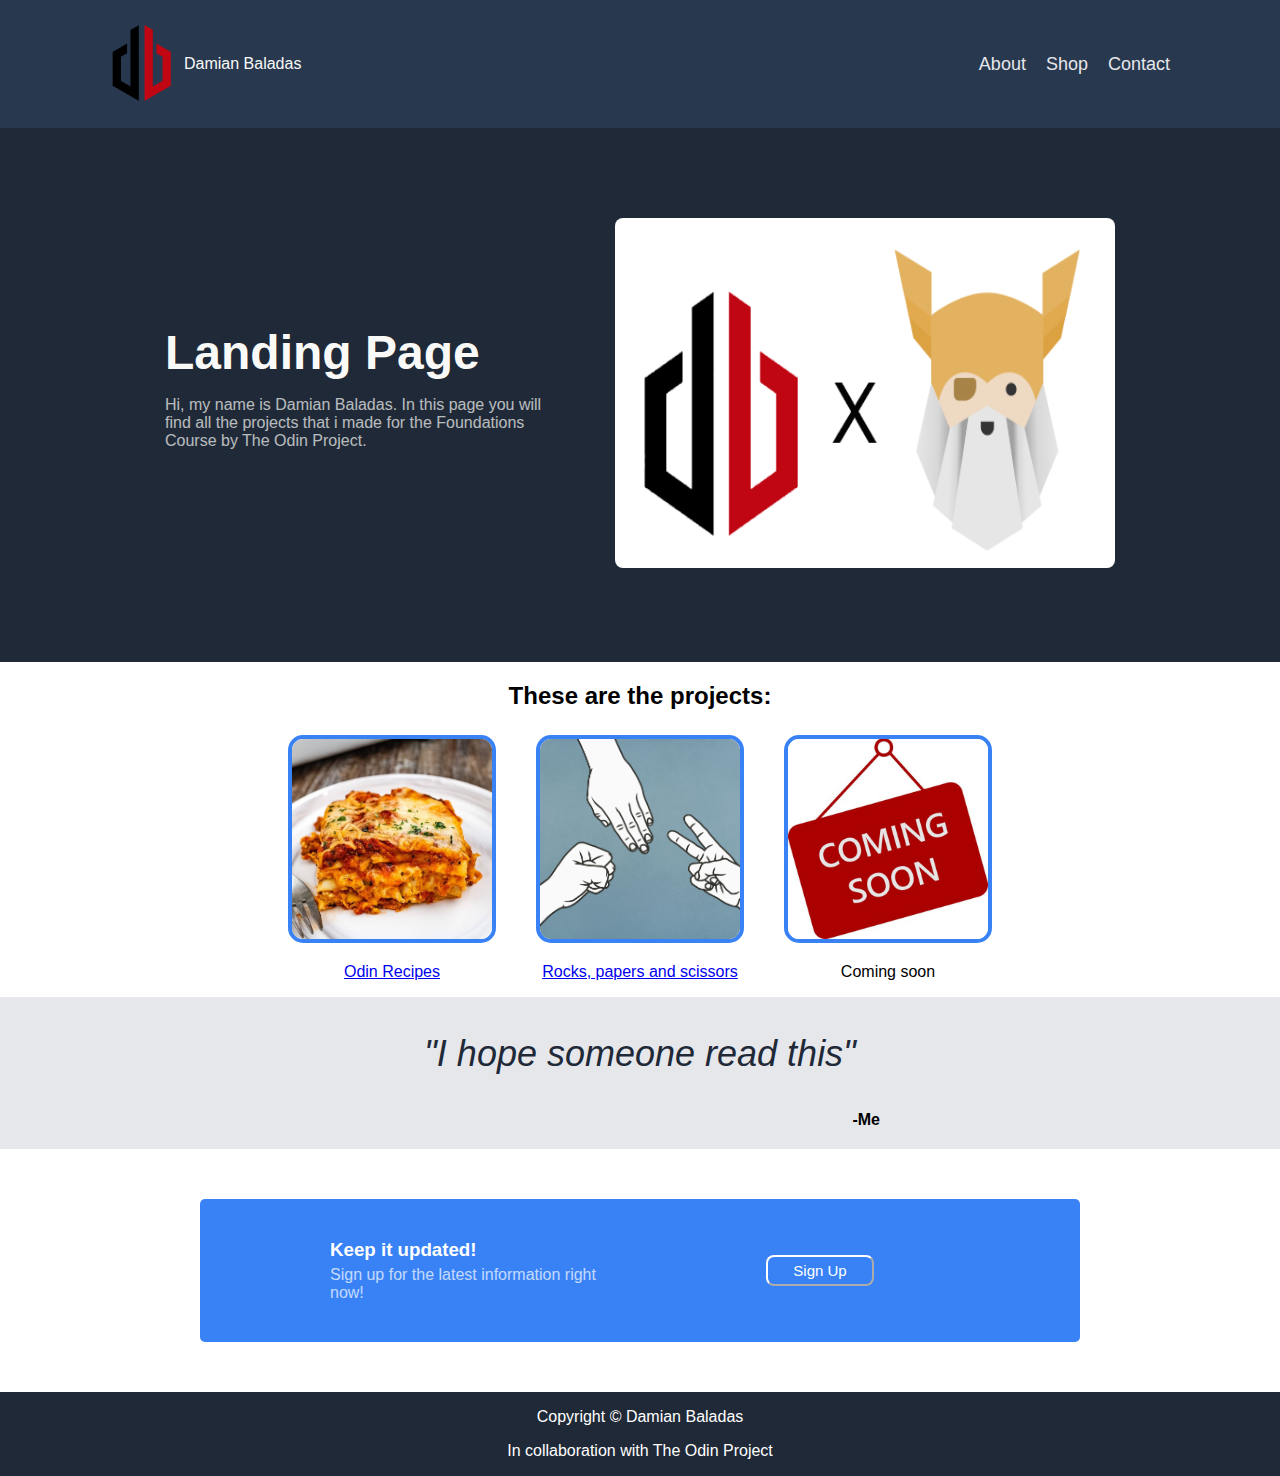
<file: index.html>
<!DOCTYPE html>
<html lang="en">
    <head>
        <meta charset="UTF-8">
        <link rel="icon" href="media/logo.png"> 
        <link href="style.css" rel="stylesheet" type="text/css" media="all"/>
        <title>Damian Baladas - TOP</title>
        <meta http-equiv="X-UA-Compatible" content="IE=edge">
        <meta name="viewport" content="width=device-width, initial-scale=1.0">
    </head>

<body>
    <div class="container">
       
        <nav class="bx navbar"> <!--Barra de navegacion superior-->
            <div class="header-logo">
                <img src="media/logo.png">
            </div>
            <div>
                <p>Damian Baladas</p>
            </div>
            <div class="header-link">
                <a href="#">About</a>
                <a href="#">Shop</a>
                <a href="#">Contact</a>
            </div>
        </nav>

        <div class="bx hero"> <!--Caja del medio, presentación-->
            <div class="hero-1 hero-cta"> <!--Para resaltar el texto dentro de la caja-->
                <h1>Landing Page</h1>
                <p>Hi, my name is Damian Baladas. In this page you will find all the projects that i made for the Foundations Course by The Odin Project.</p>
            </div>
            <div class="hero-1 hero-image"> <!--Para resaltar la imagen principal-->
                <a title="The Odin Project" href="https://www.theodinproject.com/"><img src="media/LOGOS.png" alt="img"></a>
            </div>
        </div>

        <div class="bx content"> <!--Caja de contenido, enlaces a los proyectos-->
            <h2>These are the projects:</h2>
            <div class="content-info">
                <div>
                    <a title="Odin Recipes" href="odin-recipes/index.html"><img src="media/lasagna.jpg" alt="chef"></a> <!--primer proyecto-->
                    <a title="Odin Recipes" href="odin-recipes/index.html"><p>Odin Recipes</p></a>
                </div>
                <div>
                   <a tittle="Rocks, Papers and Scissors" href="rps/index.html"><img src="media/rps.jpg" alt="rick paper scissor"></a>  <!--segundo proyecto-->
                   <a tittle="Rocks, Papers and Scissors" href="rps/index.html"><p>Rocks, papers and scissors</p></a> 
                </div>
                <div>
                    <img src="media/comingsoon.jpeg" alt="cooming soon"> <!--tercer proyecto-->
                    <p>Coming soon</p>
                </div>
            </div>
        </div>

        <div class="bx quote"> <!--Por si pinta poner una frase entrecomillada-->
                <p>"I hope someone read this"</p>
                <b>-Me</b>
        </div>

        <div class="bx sign-up"> <!--Boton para registrarse-->
            <div class="sign-item signs-text">
                <h3>Keep it updated!</h3>
                <p>Sign up for the latest information right now!</p>
            </div>
            <div class="sign-item signs-button">
                <button type="button">Sign Up</button>
            </div>
        </div>

        <div class="bx footer"> <!--Pie de pagina-->
            <p>Copyright © Damian Baladas</p>
            <p>In collaboration with The Odin Project</p>
        </div>
    </div>
</body>
</html>
</file>
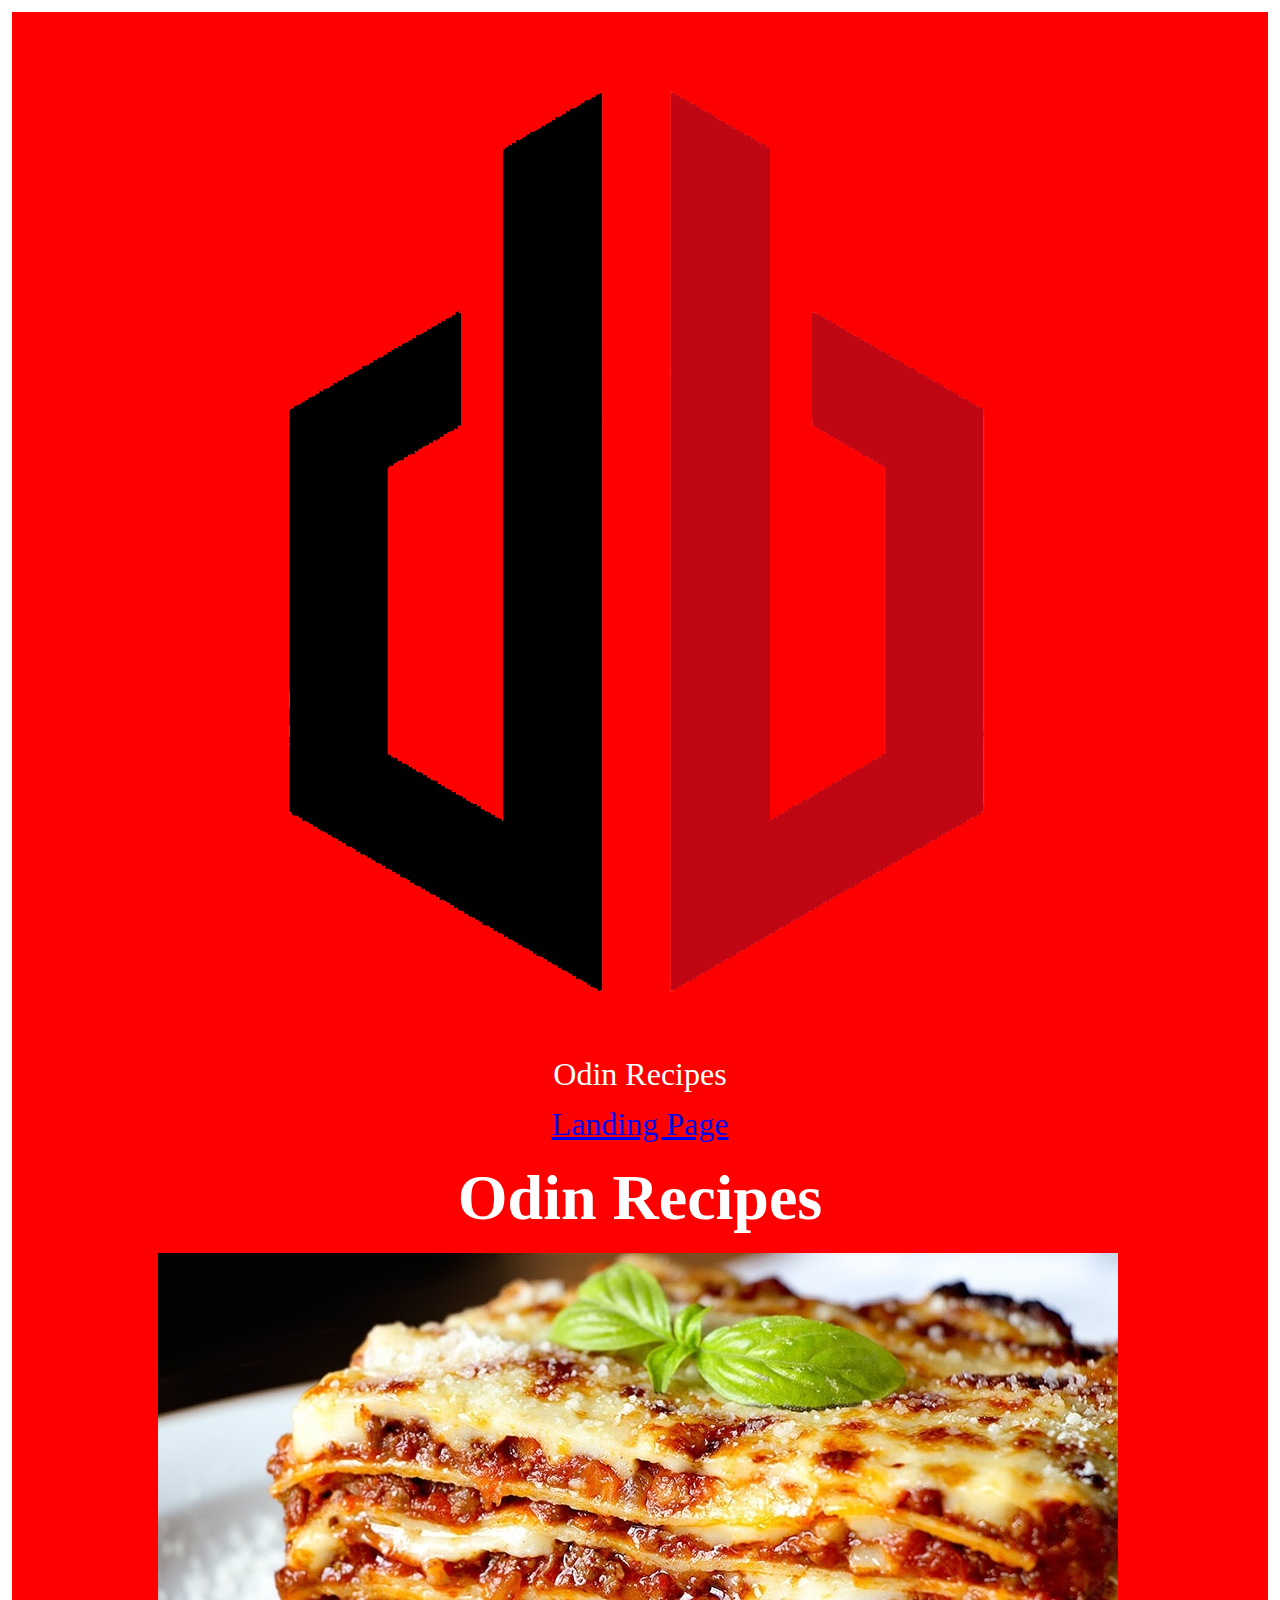
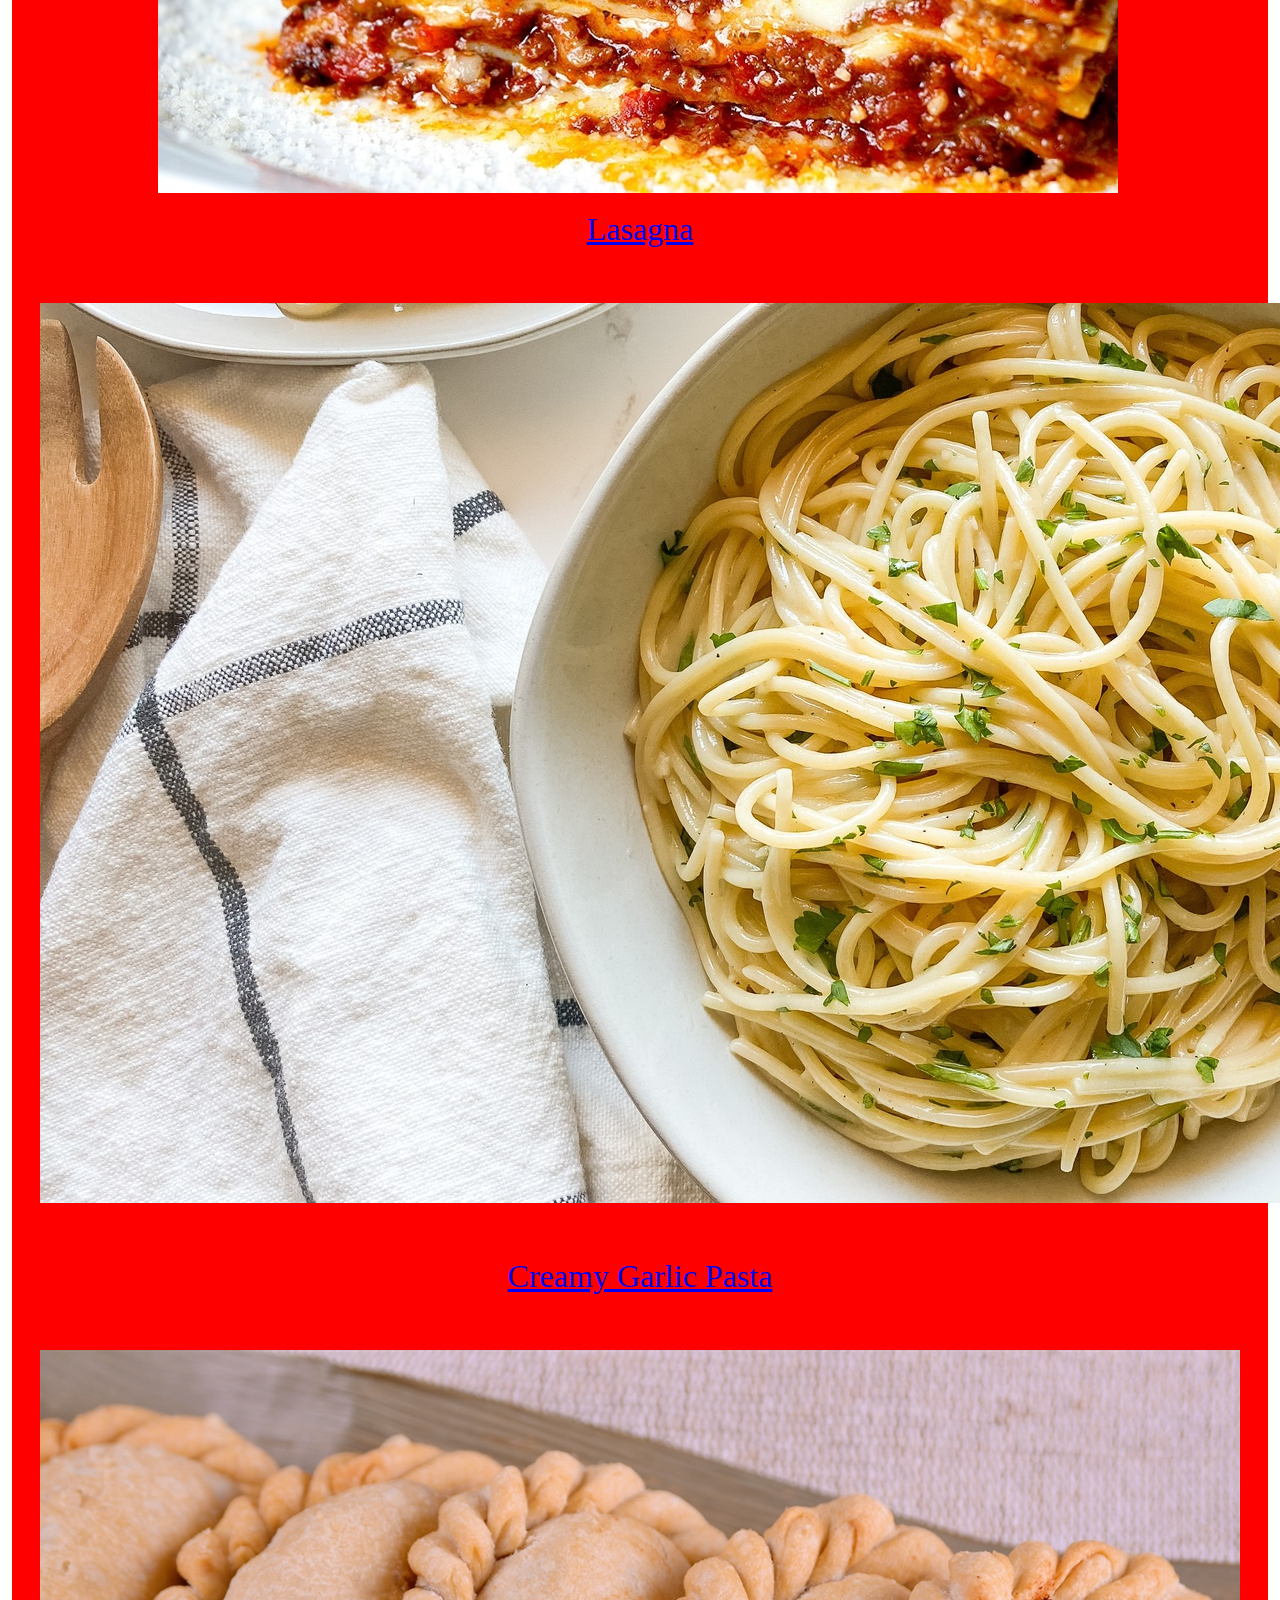
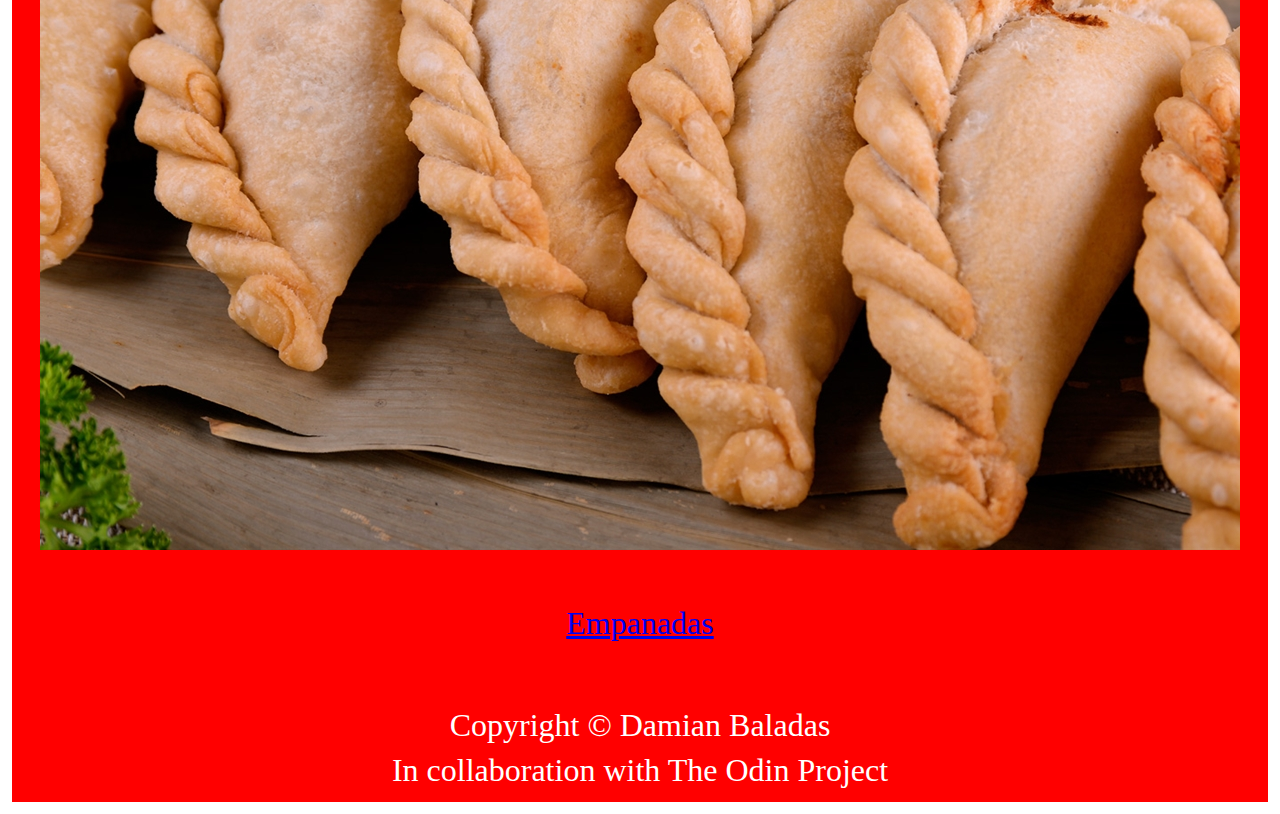
<file: odin-recipes/index.html>
<!DOCTYPE html>
<html lang="en">
<head>
    <meta charset="UTF-8">
    <meta http-equiv="X-UA-Compatible" content="IE=edge">
    <meta name="viewport" content="width=device-width, initial-scale=1.0">
    <title>Odin Recipes</title>
    <link rel="stylesheet" href="style.css">
    <link rel="icon" href="../media/logo.png"> 
</head>

<body>
    <div>
        <nav class="bx navbar"> <!--Barra de navegacion superior-->
            <div class="header-logo">
            <img src="../media/logo.png">
            </div>
            <div>
            <p>Odin Recipes</p>
            </div>
            <div class="header-link">
            <a href="../index.html">Landing Page</a>
            </div>
        </nav>

        <div class="bx content">
            <h1>Odin Recipes</h1> 
            <div class="content-info">
                <div>
                    <a title="Lasagna" href="recipes/lasagna.html"><img src="images/lasagna.jpg" alt="lasagna"></a> <!--primer proyecto-->
                    <a title="Lasagna" href="recipes/lasagna.html"><p>Lasagna</p></a>
                </div>
                <div>
                    <a title="Creamy Garlic Pasta" href="recipes/c_g_p.html"><img src="images/c_g_p.jpg" alt="creamy garlic pasta"></a> <!--primer proyecto-->
                    <a title="Creamy Garlic Pasta" href="recipes/c_g_p.html"><p>Creamy Garlic Pasta</p></a>
                </div>
                <div>
                    <a title="Empanadas" href="recipes/empanadas.html"><img src="images/empanadas.jpg" alt="empanadas"></a> <!--primer proyecto-->
                    <a title="Empanadas" href="recipes/empanadas.html"><p>Empanadas</p></a>
                </div>
            </div>
        </div>

        <div class="bx footer"> <!--Pie de pagina-->
            <p>Copyright © Damian Baladas</p>
            <p>In collaboration with The Odin Project</p>
        </div>
    </div>
</body>
</html>
</file>
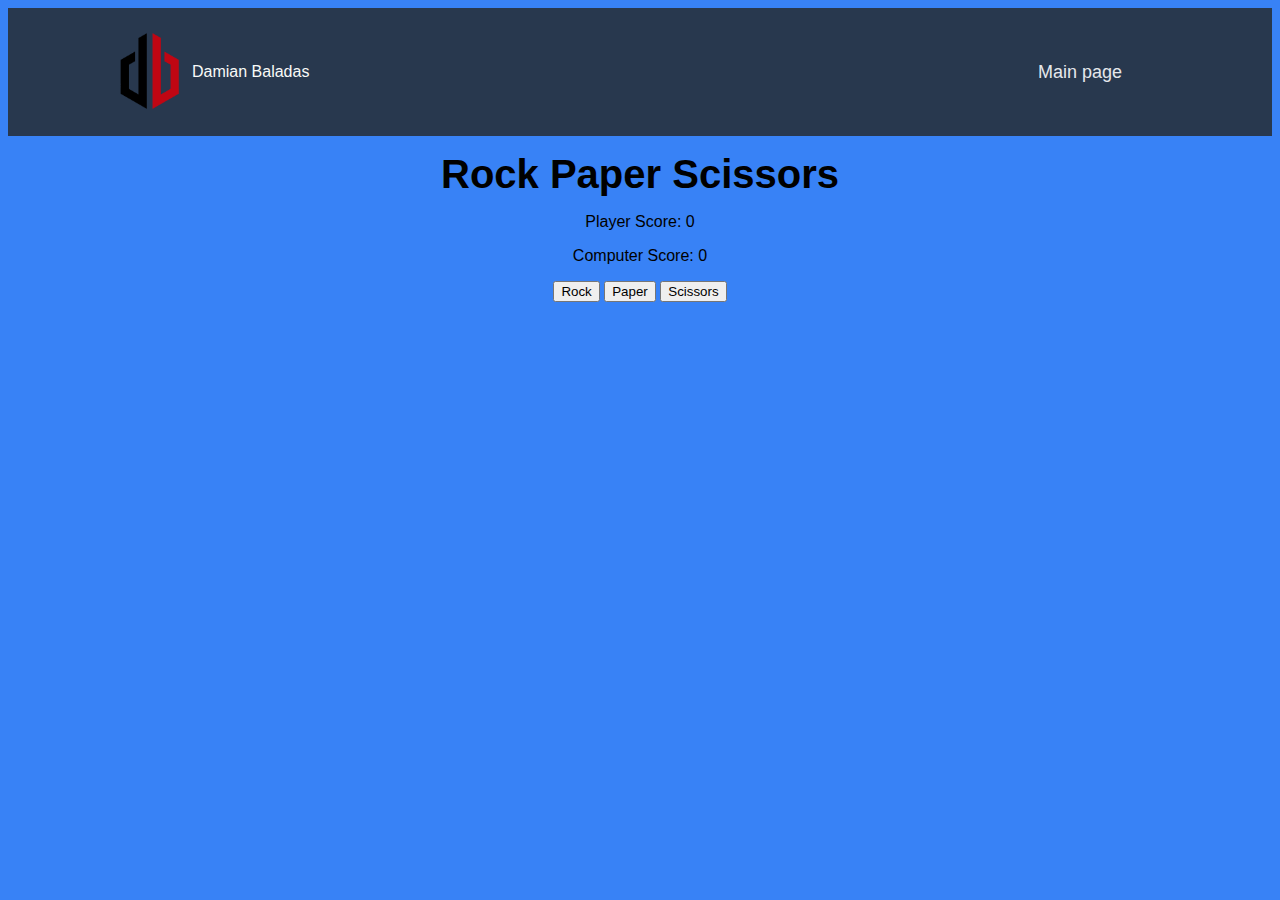
<file: rps/index.html>
<!DOCTYPE html>
<html>
<head>
	<title>Rock Paper Scissors</title>
	<link rel="stylesheet" type="text/css" href="style.css">
</head>
<body>
	<nav class="bx navbar"> <!--Barra de navegacion superior-->
		<div class="header-logo">
			<img src="../media/logo.png">
		</div>
		<div>
			<p>Damian Baladas</p>
		</div>
		<div class="header-link">
			<a href="../index.html">Main page</a>
			<a href="#"></a>
			<a href="#"></a>
		</div>
	</nav>
	<h1>Rock Paper Scissors</h1>
	<div class="scoreboard">
		<p>Player Score: <span id="player-score">0</span></p>
		<p>Computer Score: <span id="computer-score">0</span></p>
	</div>
	<div class="game">
		<div class="choices">
			<button id="rock">Rock</button>
			<button id="paper">Paper</button>
			<button id="scissors">Scissors</button>
		</div>
		<div id="result"></div>
	</div>
	<script type="text/javascript" src="script.js"></script>
</body>
</html>
</file>
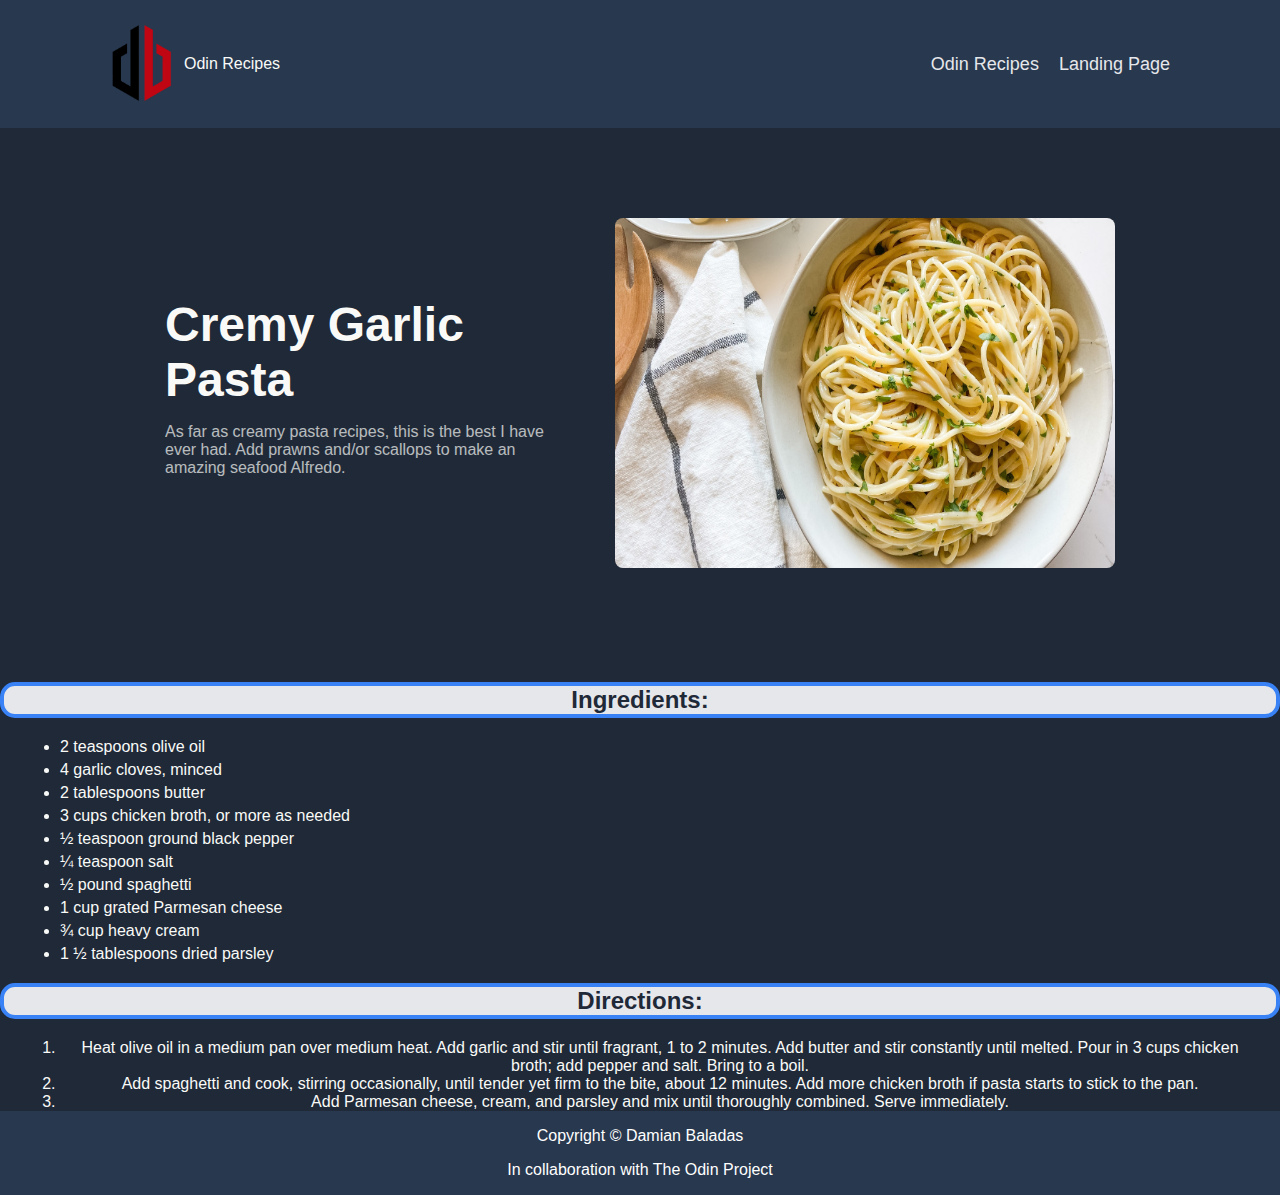
<file: odin-recipes/recipes/c_g_p.html>
<!DOCTYPE html>
<html lang="en">
    <head>
        <meta charset="UTF-8">
        <link rel="icon" href="../../media/logo.png"> 
        <link href="stylerecipe.css" rel="stylesheet" type="text/css" media="all"/>
        <title>Damian Baladas - Odin Recipes</title>
        <meta http-equiv="X-UA-Compatible" content="IE=edge">
        <meta name="viewport" content="width=device-width, initial-scale=1.0">
    </head>

<body>
    <div class="container">
       
        <nav class="bx navbar"> <!--Barra de navegacion superior-->
            <div class="header-logo">
                <img src="../../media/logo.png">
            </div>
            <div>
                <p>Odin Recipes</p>
            </div>
            <div class="header-link">
                <a href="../index.html">Odin Recipes</a>
                <a href="../../index.html">Landing Page</a>
            </div>
        </nav>

        <div class="bx hero"> <!--Caja del medio, presentación-->
            <div class="hero-1 hero-cta"> <!--Para resaltar el texto dentro de la caja-->
                <h1>Cremy Garlic Pasta</h1>
                <p>As far as creamy pasta recipes, this is the best I have ever had. Add prawns and/or scallops to make an amazing seafood Alfredo.</p>
            </div>
            <div class="hero-1 hero-image"> <!--Para resaltar la imagen principal-->
                <img src="../images/c_g_p.jpg" alt="creamy garlic pasta">
            </div>
        </div>

        <div class="bx content"> <!--Caja de contenido, enlaces a los proyectos-->
            <h2>Ingredients:</h2>
            <ul><li>2 teaspoons olive oil</li></ul>
            <ul><li>4 garlic cloves, minced</li></ul>
            <ul><li>2 tablespoons butter</li></ul>
            <ul><li>3 cups chicken broth, or more as needed</li></ul>
            <ul><li>½ teaspoon ground black pepper</li></ul>
            <ul><li>¼ teaspoon salt</li></ul>
            <ul><li>½ pound spaghetti</li></ul>
            <ul><li>1 cup grated Parmesan cheese</li></ul>
            <ul><li>¾ cup heavy cream</li></ul>
            <ul><li>1 ½ tablespoons dried parsley</li></ul>
        </div>

        <div class="bx content"> 
            <h2>Directions:</h2>
            <ol>
                <li>Heat olive oil in a medium pan over medium heat. Add garlic and stir until fragrant, 1 to 2 minutes. Add butter and stir constantly until melted. Pour in 3 cups chicken broth; add pepper and salt. Bring to a boil.</li> 
                <li>Add spaghetti and cook, stirring occasionally, until tender yet firm to the bite, about 12 minutes. Add more chicken broth if pasta starts to stick to the pan.</li>
                <li>Add Parmesan cheese, cream, and parsley and mix until thoroughly combined. Serve immediately.</li>
            </ol>
        </div>

        <div class="bx footer"> <!--Pie de pagina-->
            <p>Copyright © Damian Baladas</p>
            <p>In collaboration with The Odin Project</p>
        </div>
    </div>
</body>
</html>
</file>
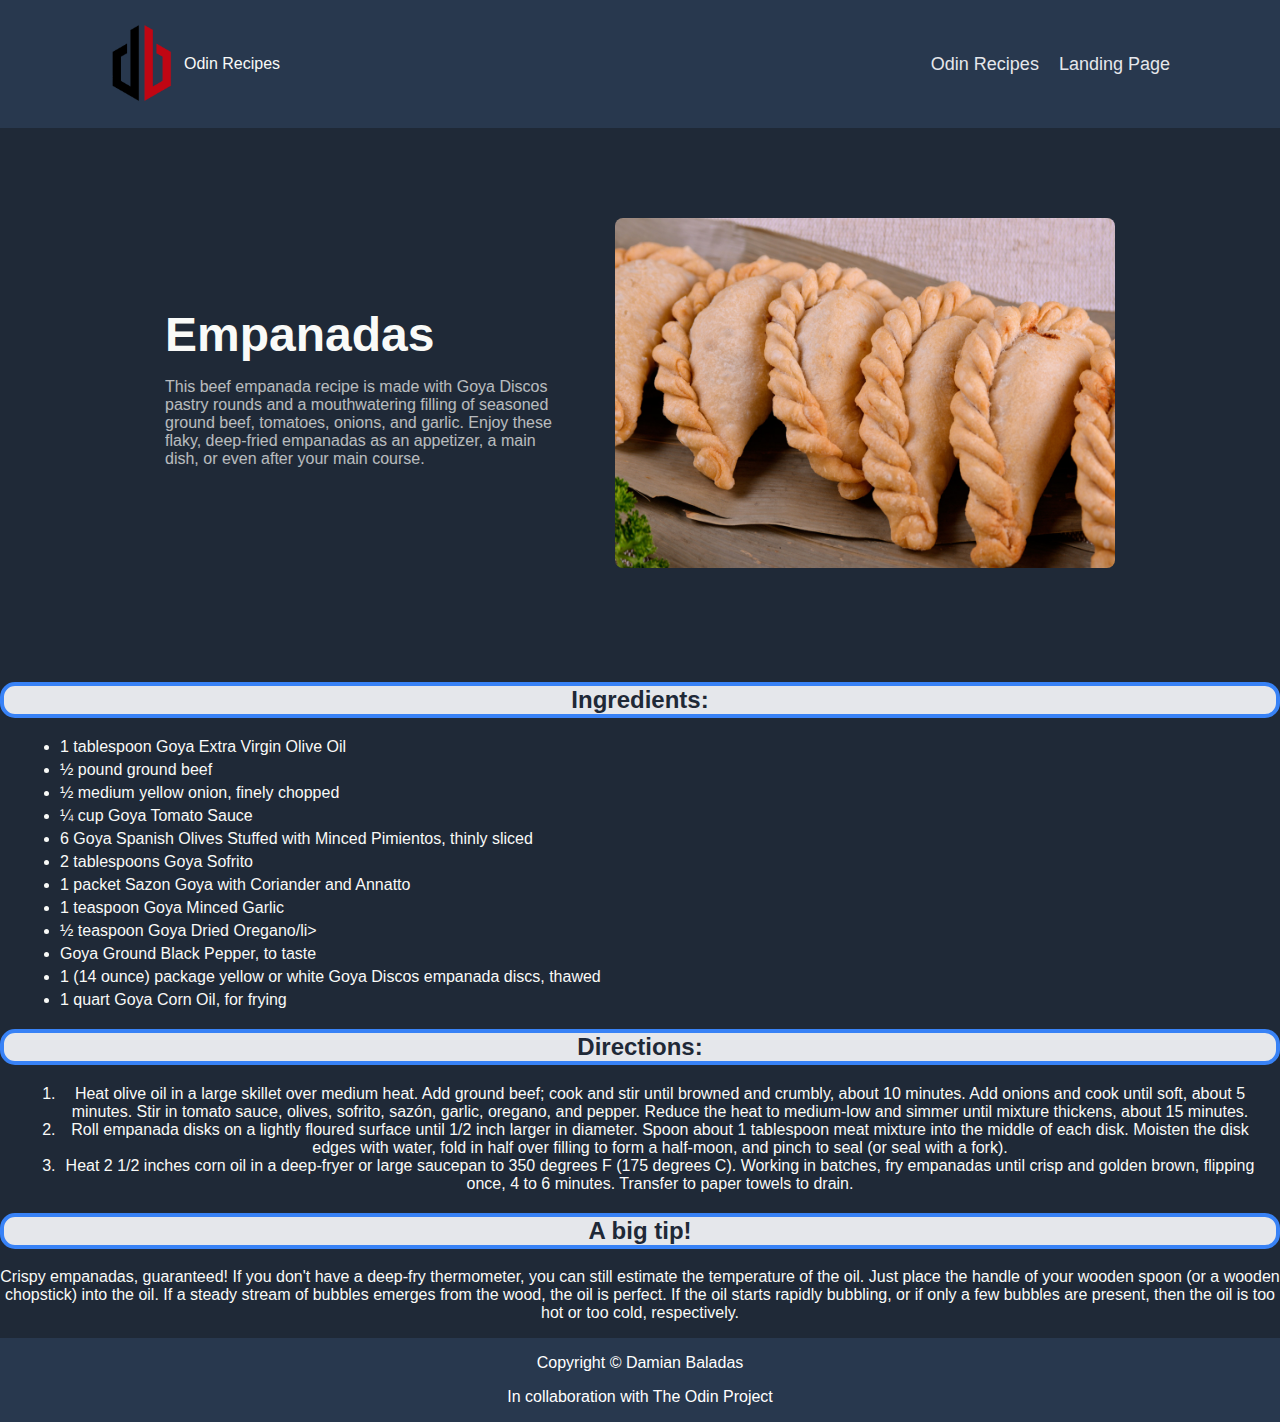
<file: odin-recipes/recipes/empanadas.html>
<!DOCTYPE html>
<html lang="en">
    <head>
        <meta charset="UTF-8">
        <link rel="icon" href="../../media/logo.png"> 
        <link href="stylerecipe.css" rel="stylesheet" type="text/css" media="all"/>
        <title>Damian Baladas - Odin Recipes</title>
        <meta http-equiv="X-UA-Compatible" content="IE=edge">
        <meta name="viewport" content="width=device-width, initial-scale=1.0">
    </head>

<body>
    <div class="container">
       
        <nav class="bx navbar"> <!--Barra de navegacion superior-->
            <div class="header-logo">
                <img src="../../media/logo.png">
            </div>
            <div>
                <p>Odin Recipes</p>
            </div>
            <div class="header-link">
                <a href="../index.html">Odin Recipes</a>
                <a href="../../index.html">Landing Page</a>
            </div>
        </nav>

        <div class="bx hero"> <!--Caja del medio, presentación-->
            <div class="hero-1 hero-cta"> <!--Para resaltar el texto dentro de la caja-->
                <h1>Empanadas</h1>
                <p>This beef empanada recipe is made with Goya Discos pastry rounds and a mouthwatering filling of seasoned ground beef, tomatoes, onions, and garlic. Enjoy these flaky, deep-fried empanadas as an appetizer, a main dish, or even after your main course.</p>
            </div>
            <div class="hero-1 hero-image"> <!--Para resaltar la imagen principal-->
                <img src="../images/empanadas.jpg" alt="empanadas">
            </div>
        </div>

        <div class="bx content"> <!--Caja de contenido, enlaces a los proyectos-->
            <h2>Ingredients:</h2>
            <ul><li>1 tablespoon Goya Extra Virgin Olive Oil</li></ul>
            <ul><li>½ pound ground beef</li></ul>
            <ul><li>½ medium yellow onion, finely chopped</li></ul>
            <ul><li>¼ cup Goya Tomato Sauce</li></ul>
            <ul><li>6 Goya Spanish Olives Stuffed with Minced Pimientos, thinly sliced</li></ul>
            <ul><li>2 tablespoons Goya Sofrito</li></ul>
            <ul><li>1 packet Sazon Goya with Coriander and Annatto</li></ul>
            <ul><li>1 teaspoon Goya Minced Garlic</li></ul>
            <ul><li>½ teaspoon Goya Dried Oregano/li></ul>
            <ul><li>Goya Ground Black Pepper, to taste</li></ul>
            <ul><li>1 (14 ounce) package yellow or white Goya Discos empanada discs, thawed</li></ul>
            <ul><li>1 quart Goya Corn Oil, for frying</li></ul>
        </div>

        <div class="bx content"> <!--Por si pinta poner una frase entrecomillada-->
            <h2>Directions:</h2>
            <ol>
                <li>Heat olive oil in a large skillet over medium heat. Add ground beef; cook and stir until browned and crumbly, about 10 minutes. Add onions and cook until soft, about 5 minutes. Stir in tomato sauce, olives, sofrito, sazón, garlic, oregano, and pepper. Reduce the heat to medium-low and simmer until mixture thickens, about 15 minutes.</li> 
                <li>Roll empanada disks on a lightly floured surface until 1/2 inch larger in diameter. Spoon about 1 tablespoon meat mixture into the middle of each disk. Moisten the disk edges with water, fold in half over filling to form a half-moon, and pinch to seal (or seal with a fork).</li>
                <li>Heat 2 1/2 inches corn oil in a deep-fryer or large saucepan to 350 degrees F (175 degrees C). Working in batches, fry empanadas until crisp and golden brown, flipping once, 4 to 6 minutes. Transfer to paper towels to drain.</li>
            </ol>
        </div>

        <div class="bx content"> <!--Por si pinta poner una frase entrecomillada-->
            <h2>A big tip!</h2>
            <p style="color: #F9FAF8;">Crispy empanadas, guaranteed! If you don't have a deep-fry thermometer, you can still estimate the temperature of the oil. Just place the handle of your wooden spoon (or a wooden chopstick) into the oil. If a steady stream of bubbles emerges from the wood, the oil is perfect. If the oil starts rapidly bubbling, or if only a few bubbles are present, then the oil is too hot or too cold, respectively.</p>
        </div>

        <div class="bx footer"> <!--Pie de pagina-->
            <p>Copyright © Damian Baladas</p>
            <p>In collaboration with The Odin Project</p>
        </div>
    </div>
</body>
</html>
</file>
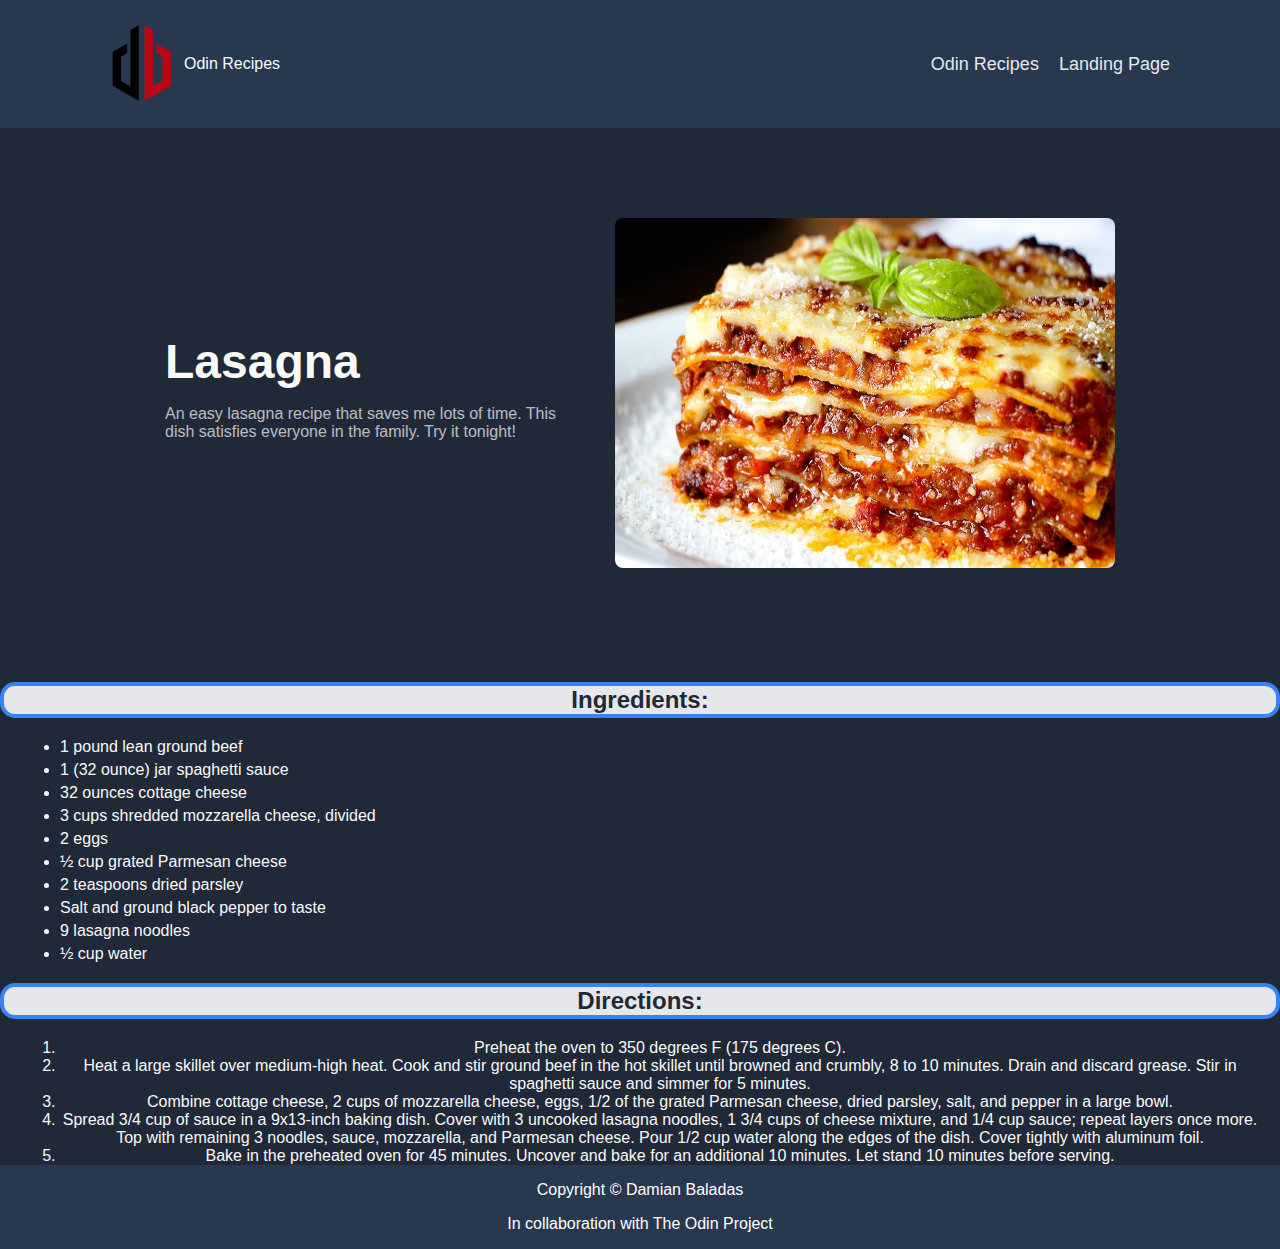
<file: odin-recipes/recipes/lasagna.html>
<!DOCTYPE html>
<html lang="en">
    <head>
        <meta charset="UTF-8">
        <link rel="icon" href="../../media/logo.png"> 
        <link href="stylerecipe.css" rel="stylesheet" type="text/css" media="all"/>
        <title>Damian Baladas - Odin Recipes</title>
        <meta http-equiv="X-UA-Compatible" content="IE=edge">
        <meta name="viewport" content="width=device-width, initial-scale=1.0">
    </head>

<body>
    <div class="container">
       
        <nav class="bx navbar"> <!--Barra de navegacion superior-->
            <div class="header-logo">
                <img src="../../media/logo.png">
            </div>
            <div>
                <p>Odin Recipes</p>
            </div>
            <div class="header-link">
                <a href="../index.html">Odin Recipes</a>
                <a href="../../index.html">Landing Page</a>
            </div>
        </nav>

        <div class="bx hero"> <!--Caja del medio, presentación-->
            <div class="hero-1 hero-cta"> <!--Para resaltar el texto dentro de la caja-->
                <h1>Lasagna</h1>
                <p>An easy lasagna recipe that saves me lots of time. This dish satisfies everyone in the family. Try it tonight!</p>
            </div>
            <div class="hero-1 hero-image"> <!--Para resaltar la imagen principal-->
                <img src="../images/lasagna.jpg" alt="lasagna">
            </div>
        </div>

        <div class="bx content"> <!--Caja de contenido, enlaces a los proyectos-->
            <h2>Ingredients:</h2>
            <ul><li>1 pound lean ground beef</li></ul>
            <ul><li>1 (32 ounce) jar spaghetti sauce</li></ul>
            <ul><li>32 ounces cottage cheese</li></ul>
            <ul><li>3 cups shredded mozzarella cheese, divided</li></ul>
            <ul><li>2 eggs</li></ul>
            <ul><li>½ cup grated Parmesan cheese</li></ul>
            <ul><li>2 teaspoons dried parsley</li></ul>
            <ul><li>Salt and ground black pepper to taste</li></ul>
            <ul><li>9 lasagna noodles</li></ul>
            <ul><li>½ cup water</li></ul>
        </div>

        <div class="bx content"> <!--Por si pinta poner una frase entrecomillada-->
            <h2>Directions:</h2>
            <ol>
                <li>Preheat the oven to 350 degrees F (175 degrees C).</li> 
                <li>Heat a large skillet over medium-high heat. Cook and stir ground beef in the hot skillet until browned and crumbly, 8 to 10 minutes. Drain and discard grease. Stir in spaghetti sauce and simmer for 5 minutes.</li>
                <li>Combine cottage cheese, 2 cups of mozzarella cheese, eggs, 1/2 of the grated Parmesan cheese, dried parsley, salt, and pepper in a large bowl.</li>
                <li>Spread 3/4 cup of sauce in a 9x13-inch baking dish. Cover with 3 uncooked lasagna noodles, 1 3/4 cups of cheese mixture, and 1/4 cup sauce; repeat layers once more. Top with remaining 3 noodles, sauce, mozzarella, and Parmesan cheese. Pour 1/2 cup water along the edges of the dish. Cover tightly with aluminum foil.</li>
                <li>Bake in the preheated oven for 45 minutes. Uncover and bake for an additional 10 minutes. Let stand 10 minutes before serving.</li>
            </ol>
        </div>

        <div class="bx footer"> <!--Pie de pagina-->
            <p>Copyright © Damian Baladas</p>
            <p>In collaboration with The Odin Project</p>
        </div>
    </div>
</body>
</html>
</file>
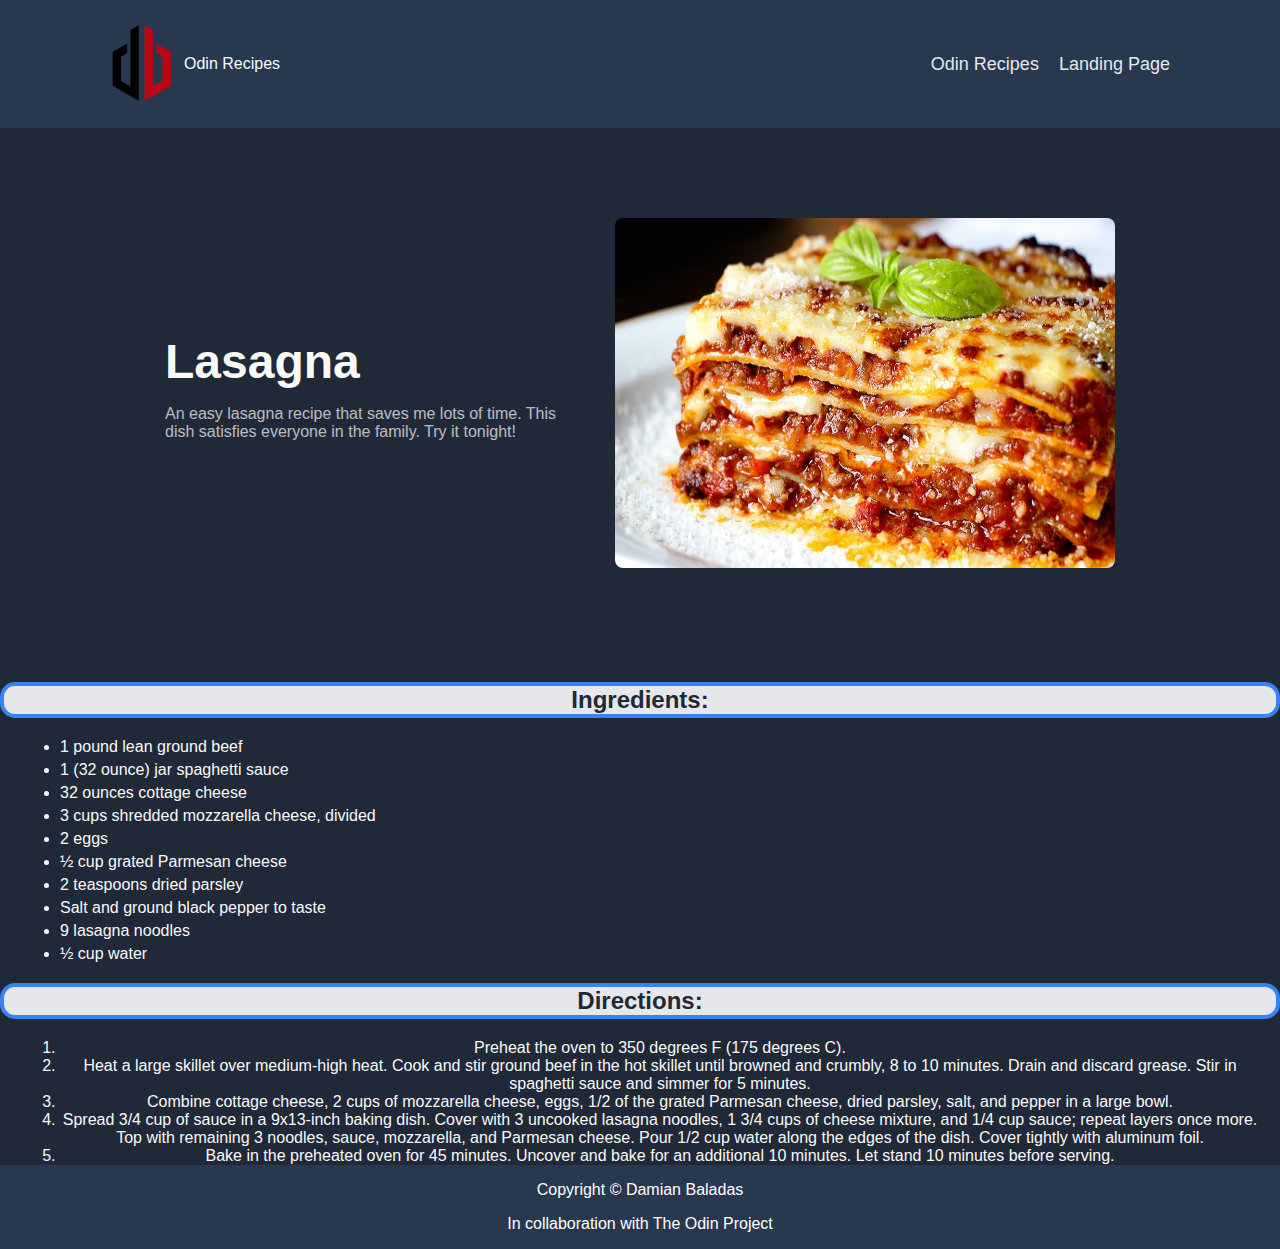
<file: odin-recipes/recipes/Untitled-1.html>
<!DOCTYPE html>
<html lang="en">
    <head>
        <meta charset="UTF-8">
        <link rel="icon" href="../../media/logo.png"> 
        <link href="stylerecipe.css" rel="stylesheet" type="text/css" media="all"/>
        <title>Damian Baladas - Odin Recipes</title>
    </head>

<body>
    <div class="container">
       
        <nav class="bx navbar"> <!--Barra de navegacion superior-->
            <div class="header-logo">
                <img src="../../media/logo.png">
            </div>
            <div>
                <p>Odin Recipes</p>
            </div>
            <div class="header-link">
                <a href="../index.html">Odin Recipes</a>
                <a href="../../index.html">Landing Page</a>
            </div>
        </nav>

        <div class="bx hero"> <!--Caja del medio, presentación-->
            <div class="hero-1 hero-cta"> <!--Para resaltar el texto dentro de la caja-->
                <h1>Lasagna</h1>
                <p>An easy lasagna recipe that saves me lots of time. This dish satisfies everyone in the family. Try it tonight!</p>
            </div>
            <div class="hero-1 hero-image"> <!--Para resaltar la imagen principal-->
                <img src="../images/lasagna.jpg" alt="lasagna">
            </div>
        </div>

        <div class="bx content"> <!--Caja de contenido, enlaces a los proyectos-->
            <h2>Ingredients:</h2>
            <ul><li>1 pound lean ground beef</li></ul>
            <ul><li>1 (32 ounce) jar spaghetti sauce</li></ul>
            <ul><li>32 ounces cottage cheese</li></ul>
            <ul><li>3 cups shredded mozzarella cheese, divided</li></ul>
            <ul><li>2 eggs</li></ul>
            <ul><li>½ cup grated Parmesan cheese</li></ul>
            <ul><li>2 teaspoons dried parsley</li></ul>
            <ul><li>Salt and ground black pepper to taste</li></ul>
            <ul><li>9 lasagna noodles</li></ul>
            <ul><li>½ cup water</li></ul>
        </div>

        <div class="bx content"> <!--Por si pinta poner una frase entrecomillada-->
            <h2>Directions:</h2>
            <ol>
                <li>Preheat the oven to 350 degrees F (175 degrees C).</li> 
                <li>Heat a large skillet over medium-high heat. Cook and stir ground beef in the hot skillet until browned and crumbly, 8 to 10 minutes. Drain and discard grease. Stir in spaghetti sauce and simmer for 5 minutes.</li>
                <li>Combine cottage cheese, 2 cups of mozzarella cheese, eggs, 1/2 of the grated Parmesan cheese, dried parsley, salt, and pepper in a large bowl.</li>
                <li>Spread 3/4 cup of sauce in a 9x13-inch baking dish. Cover with 3 uncooked lasagna noodles, 1 3/4 cups of cheese mixture, and 1/4 cup sauce; repeat layers once more. Top with remaining 3 noodles, sauce, mozzarella, and Parmesan cheese. Pour 1/2 cup water along the edges of the dish. Cover tightly with aluminum foil.</li>
                <li>Bake in the preheated oven for 45 minutes. Uncover and bake for an additional 10 minutes. Let stand 10 minutes before serving.</li>
            </ol>
        </div>

        <div class="bx footer"> <!--Pie de pagina-->
            <p>Copyright © Damian Baladas</p>
            <p>In collaboration with The Odin Project</p>
        </div>
    </div>
</body>
</html>
</file>
<file: style.css>
body {
    background-color: #FFFFFF;
    padding: 0;
    margin: 0;
    text-align: center;
    font-family: 'Roboto', arial;
}

.container {
    display: flex;
    flex-direction: column;
}

/* Navbar Part */

.navbar {
    display: flex;
    color: #F9FAF8;
    background-color: #28384e;
    padding: 20px 0px 20px 100px;
    align-items: center;
    font-family: 'Roboto', arial
}

.header-logo img {
    width: 84px;
    height: 84px;
    margin-right: auto;
}

.header-link {
    display: flex;
    margin-left: auto;
    padding: 0px 100px 0px 0px;  
}

.header-link a {
    text-decoration: none;
    color: #E5E7EB;
    font-size: 18px;
    padding: 10px;
    font-family: 'Roboto', arial;
}

/* Hero Part */

.hero {
    display: flex;
    color: #F9FAF8;
    background-color: #1F2937;
    align-items: center;
    justify-content: center;
    padding: 90px;
}

.hero-cta {
    flex-basis: 400px;
    display: flex;
    flex-direction: column;
    text-align: left;
    margin-right: 50px;
}

.hero-cta p {
    font-family: 'Roboto', arial;
    opacity: 0.7;
}

h1 {
    font-size: 48px;
    font-weight: bold;
    color: #F9FAF8;
    margin: 0;
    font-family: 'Roboto', arial;
}

.hero button {
    display: block;
    text-align: center;
    width: 110px;
    border: none;
    background: #3882f6;
    padding: 10px;
    border-radius: 8px;
    color: #fff;
    font-family: 'Roboto', arial;
    text-decoration: none;
    font-weight: bold;
}

.hero-image img {
    width: 500px;
    height: 350px;
    border-radius: 8px;
}

/* Content Part */

.content {
    align-items: center;
}

.content-info {
    display: flex;
    /* border: 1px solid gold; */
    justify-content: center;
    flex-wrap: wrap;
}

.content-info img {
    width: 200px;
    height: 200px;
    object-fit: cover;
    border: 4px solid #3882F6;
    border-radius: 15px;
    margin: 5px 20px 0px 20px;
}

/* Quotation Part */

.quote {
    display: flex;
    flex-direction: column;
    background-color: #E5E7EB;
    padding: 0 200px;
}

.quote p {
    font-size: 36px;
    color: #1F2937;
    font-style: italic;
    font-weight: lighter;
    font-family: 'Roboto', arial;
}

.quote b {
    padding-bottom: 20px;
    padding-right: 200px;
    font-family: 'Roboto', arial;
    text-align: right;
}

/* Sign Up Part */
.sign-up {
    background-color: #3882F6 ;
    margin: 50px 200px;
    padding: 10px 80px;
    display: flex;
    align-items: center;
    border-radius: 5px;
    border-color: none;
}

.sign-item {
    flex: 1;
}

.signs-text {
    text-align: left;
}

.signs-text p {
    color: #fff;
    opacity: 0.7;
    margin: 5px 30px 30px 50px;
}

h3 {
    color: #fff;
    font-family: 'Roboto', arial;
    padding: 0;
    margin: 30px 0px 0px 50px;
}

.signs-button button {
    color: #fff;
    font-family: 'Roboto', arial;
    border-color: #fff;
    border-radius: 8px;
    background-color: #3882F6;
    padding: 5px 25px;
    font-size: 15px;
}

/* Footer */

.footer {
    background-color: #1F2937;
    color: #fff;
    font-family: 'Roboto', arial;
}
</file>
<file: odin-recipes/style.css>
* {
    margin: 2px;
    padding: 3px;
  }
div{
    color: white;
    background-color: red;
    font-size: 32px;
    text-align: center;
}

button{
    background-color: rgb(57, 197, 197);
    color: rgb(240, 226, 209);
    text-align: center;
}
</file>
<file: rps/style.css>
body {
    font-family: Arial, sans-serif;
    text-align: center;
    background-color: #3882f6;
  }
  nav {
    display: flex;
    color: #F9FAF8;
    background-color: #28384e;
    padding: 20px 0px 20px 100px;
    align-items: center;
    font-family: 'Roboto', arial
}
.header-logo img {
  width: 84px;
  height: 84px;
  margin-right: auto;
}

.header-link {
  display: flex;
  margin-left: auto;
  padding: 0px 100px 0px 0px;  
}

.header-link a {
  text-decoration: none;
  color: #E5E7EB;
  font-size: 18px;
  padding: 10px;
  font-family: 'Roboto', arial;
}

  
  h1 {
    font-size: 2.5rem;
    margin: 1rem;
  }
  
  #scoreboard {
    display: flex;
    justify-content: space-around;
    align-items: center;
    background-color: #3882f6;
    padding: 1rem;
    margin: 2rem 0;
    border-radius: 0.5rem;
    box-shadow: 0 0.25rem 0.5rem rgba(0, 0, 0, 0.2);
  }
  
  #scoreboard span {
    font-size: 2rem;
    font-weight: bold;
  }
  
  #options {
    display: flex;
    justify-content: space-around;
    align-items: center;
    margin: 2rem;
  }
  
  #options button {
    display: block;
    text-align: center;
    width: 110px;
    border: none;
    background: #3882f6;
    padding: 10px;
    border-radius: 8px;
    color: #3882f6;
    font-family: 'Roboto', arial;
    text-decoration: none;
    font-weight: bold;
  }
  
  #options button:hover {
    background-color: #4588e7;
  }
  
  #result {
    font-size: 2rem;
    margin: 2rem;
    font-weight: bold;
  }
</file>
<file: odin-recipes/recipes/stylerecipe.css>
body {
    background-color: #FFFFFF;
    padding: 0;
    margin: 0;
    text-align: center;
    font-family: 'Roboto', arial;
}

.container {
    display: flex;
    flex-direction: column;
}

/* Navbar Part */

.navbar {
    display: flex;
    color: #F9FAF8;
    background-color: #28384e;
    padding: 20px 0px 20px 100px;
    align-items: center;
    font-family: 'Roboto', arial
}

.header-logo img {
    width: 84px;
    height: 84px;
    margin-right: auto;
}

.header-link {
    display: flex;
    margin-left: auto;
    padding: 0px 100px 0px 0px;  
}

.header-link a {
    text-decoration: none;
    color: #E5E7EB;
    font-size: 18px;
    padding: 10px;
    font-family: 'Roboto', arial;
}

/* Hero Part */

.hero {
    display: flex;
    color: #F9FAF8;
    background-color: #1F2937;
    align-items: center;
    justify-content: center;
    padding: 90px;
}

.hero-cta {
    flex-basis: 400px;
    display: flex;
    flex-direction: column;
    text-align: left;
    margin-right: 50px;
}

.hero-cta p {
    font-family: 'Roboto', arial;
    opacity: 0.7;
}

h1 {
    font-size: 48px;
    font-weight: bold;
    color: #F9FAF8;
    margin: 0;
    font-family: 'Roboto', arial;
}

.hero button {
    display: block;
    text-align: center;
    width: 110px;
    border: none;
    background: #3882f6;
    padding: 10px;
    border-radius: 8px;
    color: #fff;
    font-family: 'Roboto', arial;
    text-decoration: none;
    font-weight: bold;
}

.hero-image img {
    width: 500px;
    height: 350px;
    border-radius: 8px;
}

/* Content Part */

.content {
    align-items: center;
    background-color: #1F2937;
 
}

.content h2 {
    display: flex;
    /* border: 1px solid gold; */
    justify-content: center;
    flex-wrap: wrap;
    border: 4px solid #3882F6;
    border-radius: 15px;
    background-color: #E5E7EB;
    color: #1F2937;
}

.content ul {
    display: flex;
    object-fit: cover;
    border: 0px solid #3882F6;
    margin: 5px 20px 0px 20px;
    text-align: center;
    color: #F9FAF8;
}

.content ol {
    object-fit: cover;
    border: 0px solid #3882F6;
    margin: 5px 20px 0px 20px;
    text-align: center;
    color: #F9FAF8;
}
/* Footer */

.footer {
    background-color: #28384e;
    color: #fff;
    font-family: 'Roboto', arial;
}
</file>
